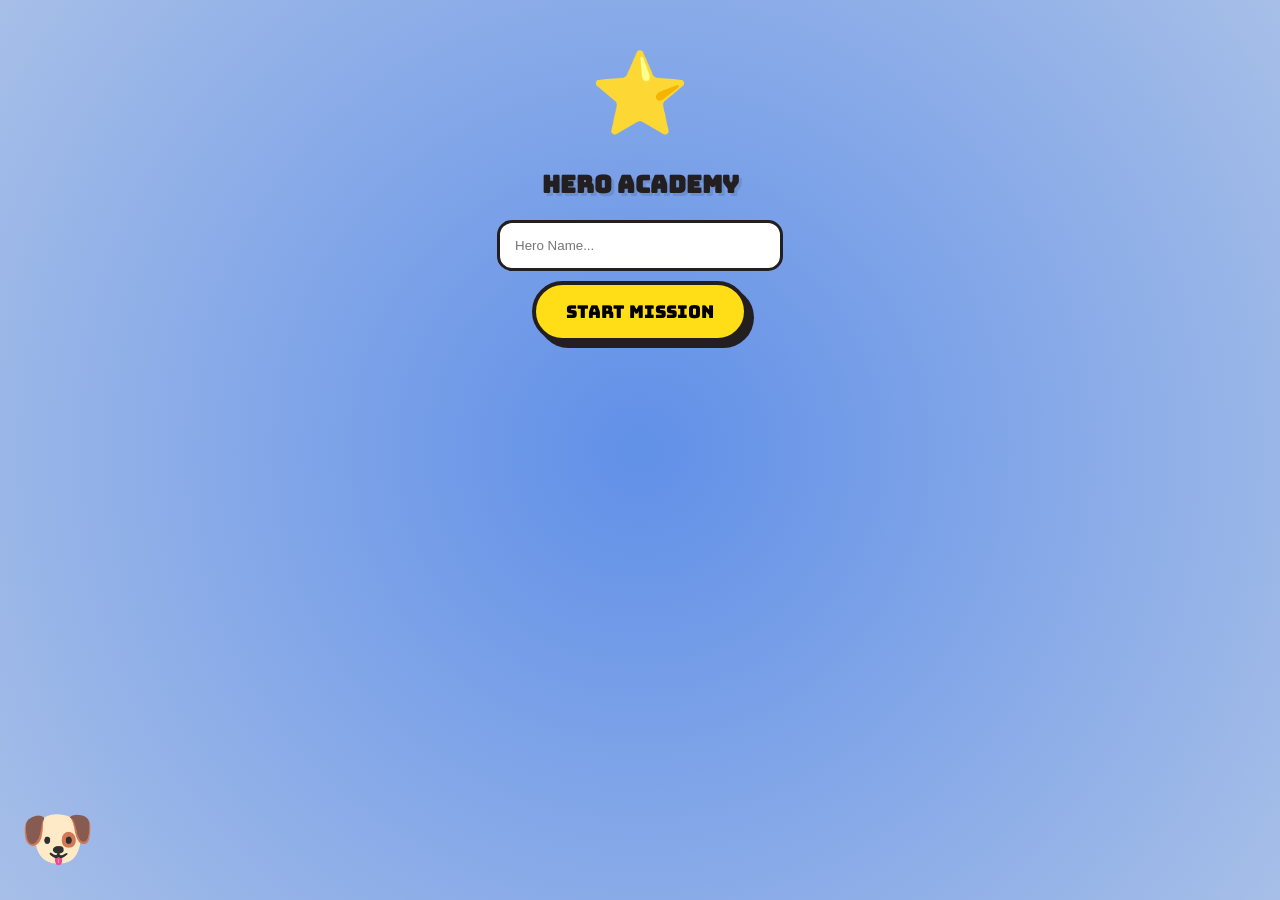
<file: Disaster Preparedness Education System/Frontend/Project structure/index.html>
<!DOCTYPE html>
<html lang="en">
<head>
    <meta charset="UTF-8">
    <meta name="viewport" content="width=device-width, initial-scale=1.0">
    <title>Hero Academy | Disaster Prep</title>
    <link href="https://fonts.googleapis.com/css2?family=Bungee&family=Nunito:wght@400;700;900&display=swap" rel="stylesheet">
    <style>
        :root {
            --pop-yellow: #FFDE17; --pop-blue: #00AEEF; --pop-pink: #EC008C;
            --pop-green: #7AC143; --pop-orange: #F7941D; --pop-purple: #9b59b6;
            --white: #FFFFFF; --dark: #231F20;
        }

        body { 
            margin: 0; font-family: 'Nunito', sans-serif; 
            background: radial-gradient(circle, #6190E8, #A7BFE8);
            color: var(--dark); min-height: 100vh; overflow-x: hidden;
        }

        h1, h2, h3 { font-family: 'Bungee', cursive; text-shadow: 3px 3px 0px rgba(0,0,0,0.1); }

        /* --- Screens --- */
        .screen { display: none; padding: 40px 20px; flex-direction: column; align-items: center; text-align: center; }
        .active { display: flex; animation: fadeIn 0.5s; }
        @keyframes fadeIn { from { opacity: 0; } to { opacity: 1; } }

        /* --- UI Elements --- */
        .btn {
            background: var(--pop-yellow); border: 4px solid var(--dark);
            padding: 15px 30px; font-family: 'Bungee'; font-size: 1.1rem;
            border-radius: 50px; cursor: pointer; transition: 0.2s;
            box-shadow: 6px 6px 0px var(--dark); margin: 10px;
        }
        .btn:hover { transform: scale(1.05); background: var(--white); }
        
        .grid { display: grid; grid-template-columns: repeat(auto-fit, minmax(250px, 1fr)); gap: 20px; width: 100%; max-width: 1100px; margin-top: 20px; }
        
        .card {
            background: var(--white); border: 4px solid var(--dark);
            border-radius: 25px; padding: 20px; box-shadow: 8px 8px 0px rgba(0,0,0,0.1);
            transition: 0.3s; position: relative;
        }
        .card.completed { border-color: var(--pop-green); background: #f0fff0; }
        .card.completed::after { content: "✅"; position: absolute; top: 10px; right: 10px; font-size: 25px; }

        .hidden { display: none !important; }

        /* --- Mascot & Bubble --- */
        #mascot-container { position: fixed; bottom: 20px; left: 20px; z-index: 100; text-align: center; }
        #bubble { 
            background: white; border: 3px solid var(--dark); border-radius: 20px; 
            padding: 10px; margin-bottom: 10px; max-width: 200px; font-weight: bold;
            position: relative; box-shadow: 5px 5px 0px rgba(0,0,0,0.1);
        }

        /* --- Certificate --- */
        #certificate {
            width: 700px; padding: 40px; background: white; border: 15px double var(--pop-orange);
            text-align: center; display: none; margin: 20px auto; position: relative;
        }
    </style>
</head>
<body>

    <div id="mascot-container">
        <div id="bubble" class="hidden"></div>
        <div id="mascot" style="font-size: 60px;">🐶</div>
    </div>

    <section id="login-screen" class="screen active">
        <div style="font-size: 80px;">⭐</div>
        <h1>HERO ACADEMY</h1>
        <input type="text" id="username" placeholder="Hero Name..." style="padding:15px; border-radius:15px; width:250px; border:3px solid var(--dark);">
        <button class="btn" onclick="startApp()">START MISSION</button>
    </section>

    <section id="dashboard-screen" class="screen">
        <h2>MISSION CONTROL: <span id="hero-name" style="color: var(--pop-pink);">HERO</span></h2>
        <div id="progress-container" style="width: 80%; background: #ddd; height: 30px; border-radius: 15px; border: 3px solid var(--dark); overflow:hidden; margin: 20px;">
            <div id="progress-fill" style="height:100%; width:0%; background: var(--pop-green); transition: 0.5s;"></div>
        </div>
        <p>Modules Finished: <span id="count">0</span> / 5</p>
        <div class="grid" id="module-grid"></div>
        <button id="cert-btn" class="btn" style="display:none; background: var(--pop-orange);" onclick="generateCertificate()">🏆 CLAIM CERTIFICATE</button>
    </section>

    <section id="learning-screen" class="screen">
    <div id="timer-display" style="font-family:'Bungee'; color:var(--pop-pink); font-size:1.5rem; margin-bottom:15px; text-shadow: 2px 2px 0px #000;">
        ⏳ TIME LEFT: 15s
    </div>

    <div class="info-box" id="game-info-box" style="background: white; padding: 30px; border-radius: 30px; border: 4px solid var(--pop-blue); max-width: 700px; box-shadow: 10px 10px 0px rgba(0,0,0,0.1);">
        <h2 id="dis-title"></h2>
        <p id="dis-def" style="font-weight: bold; font-size: 1.1rem; color: #555;"></p>
        
        <hr style="border: 2px dashed var(--pop-blue); margin: 20px 0;">
        
        <h3 id="quiz-q" style="color: var(--dark);"></h3>
        <div id="quiz-options"></div>
    </div>
    
    <button class="btn" style="background: #ccc; margin-top:20px;" onclick="showScreen('dashboard-screen')">ABORT MISSION</button>
</section>

    <section id="cert-screen" class="screen">
        <div id="certificate">
            <h1 style="color: var(--pop-orange); font-size: 3rem;">CERTIFICATE</h1>
            <p style="font-size: 1.5rem;">This honors the bravery of</p>
            <h2 id="cert-hero-name" style="font-size: 2.5rem; text-decoration: underline;"></h2>
            <p style="font-size: 1.2rem;">For completing the official <br><strong>Disaster Preparedness Training</strong></p>
            <div class="cert-seal" style="font-size: 80px; margin: 20px 0;">🏅</div>
            <p>Date: <span id="cert-date"></span></p>
        </div>
        <button class="btn" onclick="window.print()">🖨️ PRINT CERTIFICATE</button>
        <button class="btn" onclick="location.reload()">PLAY AGAIN</button>
    </section>

    <script>
        // Add this to your JS logic
async function sendToDatabase(name) {
    try {
        const response = await fetch('http://127.0.0.1:5000/save_hero', {
            method: 'POST',
            headers: {
                'Content-Type': 'application/json'
            },
            body: JSON.stringify({ username: name })
        });
        const data = await response.json();
        console.log(data.message);
    } catch (error) {
        console.error("Database Error:", error);
    }
}

// Trigger this whenever a module is mastered
function checkAns(choice) {
    if(choice === currentQuizData[currentQIndex].c) {
        currentQIndex++;
        if(currentQIndex < currentQuizData.length) {
            loadQuestion();
        } else {
            clearInterval(timerInterval);
            
            // --- NEW: Save to MySQL via Flask ---
            sendToDatabase(heroName); 
            // ------------------------------------
            
            alert("🏆 MISSION MASTERED!");
            if(!completedModules.includes(currentKey)) completedModules.push(currentKey);
            renderDashboard();
            showScreen('dashboard-screen');
        }
    } else {
        alert("❌ Not safe! Try again!");
    }
}
        const disasterData = {
            earthquake: {
                title: "Earthquake Mission", icon: "🌋",
                def: "When the Earth's plates move, the ground shakes! Stay calm and protect your head.",
                questions: [
                    { q: "The ground starts shaking! What is the first thing you do?", a: ["Run for the door", "Drop, Cover, and Hold on!", "Call a friend"], c: 1 },
                    { q: "You are in bed during an earthquake. What should you do?", a: ["Stay there and protect your head with a pillow", "Hide under the bed", "Run to the kitchen"], c: 0 },
                    { q: "If you are outside when an earthquake hits, where should you go?", a: ["Under a big tree", "Next to a tall building", "An open area away from buildings"], c: 2 },
                    { q: "After the shaking stops, what should you expect?", a: ["A party", "Aftershocks (smaller shakes)", "Snowfall"], c: 1 },
                    { q: "In a store, what should you stay away from?", a: ["The exit", "Glass windows and heavy shelves", "The floor"], c: 1 }
                ]
            },
            fire: {
                title: "Fire Safety Mission", icon: "🔥",
                def: "Fire is fast! Staying low and having an escape plan is your superpower.",
                questions: [
                    { q: "What should you do if your clothes catch fire?", a: ["Run and scream", "Stop, Drop, and Roll", "Cover with a blanket"], c: 1 },
                    { q: "How should you check if a closed door is hot?", a: ["Palm of your hand", "Kick it", "Back of your hand"], c: 2 },
                    { q: "Where is the cleanest air in a smoky room?", a: ["Near the ceiling", "Middle of the room", "Near the floor (crawl)"], c: 2 },
                    { q: "A 'Meeting Place' is...", a: ["A spot outside to meet your family", "Where you play tag", "Under the bed"], c: 0 },
                    { q: "How often should you practice a fire drill?", a: ["Every 10 years", "Twice a year", "Never"], c: 1 }
                ]
            },
            flood: {
                title: "Flood Alert Mission", icon: "🌊",
                def: "Rising waters are powerful. Never walk or drive through flood water!",
                questions: [
                    { q: "What is the Hero rule for flooded roads?", a: ["Swim fast", "Turn around, don't drown", "Walk slowly"], c: 1 },
                    { q: "Why is flood water dangerous?", a: ["It's too cold", "It hides sharp objects/dirt", "It has fish"], c: 1 },
                    { q: "Where should you go if water enters your house?", a: ["The basement", "Highest floor", "The garage"], c: 1 },
                    { q: "Electrical items in a flood should be...", a: ["Turned on", "Unplugged (if safe)", "Put in water"], c: 1 },
                    { q: "6 inches of fast water can...", a: ["Knock an adult over", "Be a nice bath", "Make you fly"], c: 0 }
                ]
            },
            pandemic: {
                title: "Pandemic Awareness", icon: "🦠",
                def: "Fight tiny germs with soap and space! Heroes keep everyone healthy.",
                questions: [
                    { q: "How long should you wash your hands?", a: ["5 seconds", "Until they look clean", "20 seconds"], c: 2 },
                    { q: "Sneeze coming? What do you do?", a: ["Use your hands", "Use your elbow", "Just sneeze in the air"], c: 1 },
                    { q: "Social distancing helps...", a: ["To be mean", "Stop germs jumping", "Because we are playing tag"], c: 1 },
                    { q: "Best way to clean a desk?", a: ["Blow on it", "Disinfectant wipes", "Your sleeve"], c: 1 },
                    { q: "A mask protects...", a: ["Your pet", "Everyone around you", "Your toys"], c: 1 }
                ]
            },
            storm: {
                title: "Storm & Tornado Mission", icon: "🌪️",
                def: "High winds and thunder! Find the strongest part of your home.",
                questions: [
                    { q: "Safest place during a tornado?", a: ["Kitchen", "Near a window", "Basement/Inside room"], c: 2 },
                    { q: "Emergency Kit essential?", a: ["Video games", "Water, flashlight, first aid", "Heavy TV"], c: 1 },
                    { q: "Hear thunder?", a: ["Go inside immediately", "Go swimming", "Stand under a tree"], c: 0 },
                    { q: "A Tornado 'Watch' means...", a: ["One is here now", "Conditions are right for one", "A storm movie"], c: 1 },
                    { q: "In a car during a tornado?", a: ["Drive faster", "Find a low ditch/ground", "Hide under the seat"], c: 1 }
                ]
            }
        };

        let heroName = "";
        let completedModules = [];
        let currentQuizData = [];
        let currentQIndex = 0;
        let currentKey = "";
        let timeLeft = 15;
        let timerInterval;

        function talk(text) {
            const bubble = document.getElementById('bubble');
            bubble.innerText = text;
            bubble.classList.remove('hidden');
            setTimeout(() => bubble.classList.add('hidden'), 4000);
        }

        async function startApp() {
    const nameInput = document.getElementById('username').value;
    if(!nameInput) return alert("Please name your Hero!");

    try {
        // Send the name to the Flask Backend
        const response = await fetch('http://127.0.0.1:5000/register_hero', {
            method: 'POST',
            headers: { 'Content-Type': 'application/json' },
            body: JSON.stringify({ username: nameInput })
        });

        const data = await response.json();
        
        if (response.ok) {
            console.log("Database Sync:", data.message);
            heroName = nameInput;
            document.getElementById('hero-name').innerText = heroName.toUpperCase();
            renderDashboard();
            showScreen('dashboard-screen');
            talk("Welcome to the Academy, Hero! You are officially registered.");
        } else {
            alert("Registration failed: " + data.error);
        }
    } catch (error) {
        console.error("Connection Error:", error);
        alert("Could not connect to the database server.");
    }
}

        function startModule(key) {
            currentKey = key;
            currentQuizData = disasterData[key].questions;
            currentQIndex = 0;
            document.getElementById('dis-title').innerText = disasterData[key].title;
            document.getElementById('dis-def').innerText = disasterData[key].def;
            showScreen('learning-screen');
            loadQuestion();
        }

        function startTimer() {
            timeLeft = 15;
            const display = document.getElementById('timer-display');
            display.innerText = `⏳ TIME LEFT: ${timeLeft}s`;
            clearInterval(timerInterval);
            timerInterval = setInterval(() => {
                timeLeft--;
                display.innerText = `⏳ TIME LEFT: ${timeLeft}s`;
                if(timeLeft <= 5) {
                    display.style.color = "red";
                    display.style.transform = "scale(1.2)";
                } else {
                    display.style.color = "var(--pop-pink)";
                    display.style.transform = "scale(1.0)";
                }
                if(timeLeft <= 0) {
                    clearInterval(timerInterval);
                    alert("⏰ TIME IS UP! Speed is key for a Hero. Restarting mission!");
                    startModule(currentKey);
                }
            }, 1000);
        }

        function loadQuestion() {
            startTimer();
            const q = currentQuizData[currentQIndex];
            document.getElementById('quiz-q').innerText = `Challenge ${currentQIndex + 1}/5: ${q.q}`;
            const options = document.getElementById('quiz-options');
            options.innerHTML = "";
            q.a.forEach((opt, i) => {
                const b = document.createElement('button');
                b.className = "btn"; b.style.width = "100%";
                b.innerText = opt;
                b.onclick = () => checkAns(i);
                options.appendChild(b);
            });
        }

        function checkAns(choice) {
            if(choice === currentQuizData[currentQIndex].c) {
                currentQIndex++;
                if(currentQIndex < currentQuizData.length) {
                    talk("Excellent choice!");
                    loadQuestion();
                } else {
                    clearInterval(timerInterval);
                    alert("🏆 MISSION MASTERED!");
                    if(!completedModules.includes(currentKey)) completedModules.push(currentKey);
                    renderDashboard();
                    showScreen('dashboard-screen');
                    talk("One step closer to the certificate!");
                }
            } else {
                talk("Watch out! That's dangerous!");
                alert("❌ Not safe! Try again!");
            }
        }

        function renderDashboard() {
            const grid = document.getElementById('module-grid');
            grid.innerHTML = "";
            for (let key in disasterData) {
                const isDone = completedModules.includes(key);
                grid.innerHTML += `
                    <div class="card ${isDone ? 'completed' : ''}">
                        <div style="font-size:40px">${disasterData[key].icon}</div>
                        <h3>${disasterData[key].title}</h3>
                        <button class="btn" onclick="startModule('${key}')" ${isDone ? 'style="background:#7AC143"' : ''}>
                            ${isDone ? 'MASTERED ✅' : 'START MISSION'}
                        </button>
                    </div>`;
            }
            updateProgress();
        }

        function updateProgress() {
            const total = Object.keys(disasterData).length;
            const current = completedModules.length;
            document.getElementById('count').innerText = current;
            document.getElementById('progress-fill').style.width = (current / total * 100) + "%";
            if(current === total) document.getElementById('cert-btn').style.display = "block";
        }

        function generateCertificate() {
            document.getElementById('cert-hero-name').innerText = heroName.toUpperCase();
            document.getElementById('cert-date').innerText = new Date().toLocaleDateString();
            document.getElementById('certificate').style.display = "block";
            showScreen('cert-screen');
        }
    </script>
</body>
</html>
</file>
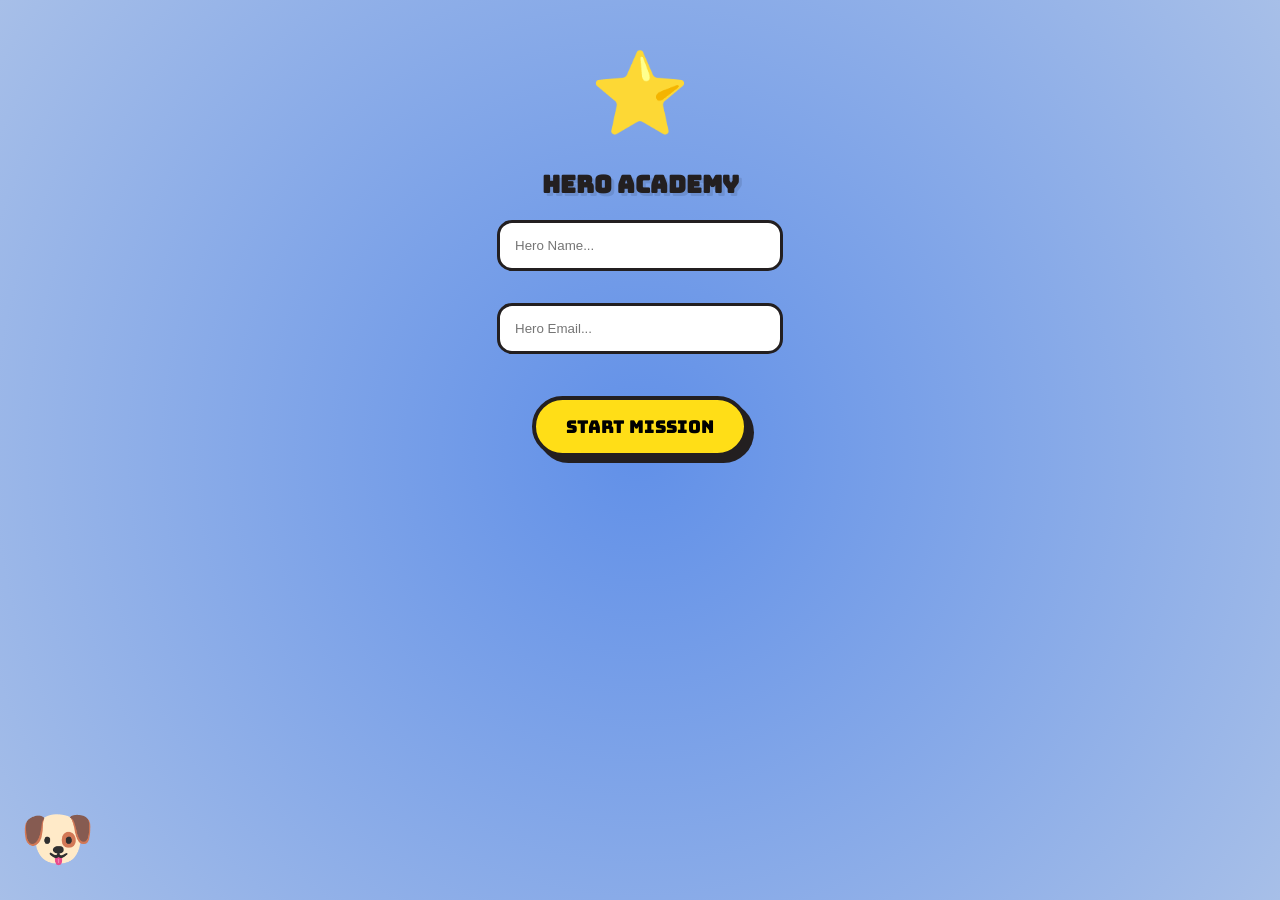
<file: Disaster Preparedness Education System/Backend/flask/templates/index.html>
<!DOCTYPE html>
<html lang="en">
<head>
    <meta charset="UTF-8">
    <meta name="viewport" content="width=device-width, initial-scale=1.0">
    <title>Hero Academy | Disaster Prep</title>
    <link href="https://fonts.googleapis.com/css2?family=Bungee&family=Nunito:wght@400;700;900&display=swap" rel="stylesheet">
    <style>
        :root {
            --pop-yellow: #FFDE17; --pop-blue: #00AEEF; --pop-pink: #EC008C;
            --pop-green: #7AC143; --pop-orange: #F7941D; --pop-purple: #9b59b6;
            --white: #FFFFFF; --dark: #231F20;
        }

        body { 
            margin: 0; font-family: 'Nunito', sans-serif; 
            background: radial-gradient(circle, #6190E8, #A7BFE8);
            color: var(--dark); min-height: 100vh; overflow-x: hidden;
        }

        h1, h2, h3 { font-family: 'Bungee', cursive; text-shadow: 3px 3px 0px rgba(0,0,0,0.1); }

        /* --- Screens --- */
        .screen { display: none; padding: 40px 20px; flex-direction: column; align-items: center; text-align: center; }
        .active { display: flex; animation: fadeIn 0.5s; }
        @keyframes fadeIn { from { opacity: 0; } to { opacity: 1; } }

        /* --- UI Elements --- */
        .btn {
            background: var(--pop-yellow); border: 4px solid var(--dark);
            padding: 15px 30px; font-family: 'Bungee'; font-size: 1.1rem;
            border-radius: 50px; cursor: pointer; transition: 0.2s;
            box-shadow: 6px 6px 0px var(--dark); margin: 10px;
        }
        .btn:hover { transform: scale(1.05); background: var(--white); }
        
        .grid { display: grid; grid-template-columns: repeat(auto-fit, minmax(250px, 1fr)); gap: 20px; width: 100%; max-width: 1100px; margin-top: 20px; }
        
        .card {
            background: var(--white); border: 4px solid var(--dark);
            border-radius: 25px; padding: 20px; box-shadow: 8px 8px 0px rgba(0,0,0,0.1);
            transition: 0.3s; position: relative;
        }
        .card.completed { border-color: var(--pop-green); background: #f0fff0; }
        .card.completed::after { content: "✅"; position: absolute; top: 10px; right: 10px; font-size: 25px; }

        .hidden { display: none !important; }

        /* --- Mascot & Bubble --- */
        #mascot-container { position: fixed; bottom: 20px; left: 20px; z-index: 100; text-align: center; }
        #bubble { 
            background: white; border: 3px solid var(--dark); border-radius: 20px; 
            padding: 10px; margin-bottom: 10px; max-width: 200px; font-weight: bold;
            position: relative; box-shadow: 5px 5px 0px rgba(0,0,0,0.1);
        }

        /* --- Certificate --- */
        #certificate {
            width: 700px; padding: 40px; background: white; border: 15px double var(--pop-orange);
            text-align: center; display: none; margin: 20px auto; position: relative;
        }
    </style>
</head>
<body>

    <div id="mascot-container">
        <div id="bubble" class="hidden"></div>
        <div id="mascot" style="font-size: 60px;">🐶</div>
    </div>

    <section id="login-screen" class="screen active">
        <div style="font-size: 80px;">⭐</div>
        <h1>HERO ACADEMY</h1>
        
        <input type="text" id="username" placeholder="Hero Name..." 
               style="padding:15px; border-radius:15px; width:250px; border:3px solid var(--dark); margin-bottom: 10px;">
        <br>
        
        <input type="email" id="email" placeholder="Hero Email..." 
               style="padding:15px; border-radius:15px; width:250px; border:3px solid var(--dark); margin-bottom: 10px;">
        <br>

        <button class="btn" onclick="startApp()">START MISSION</button>
    </section>

   <section id="dashboard-screen" class="screen">
        <h2>MISSION CONTROL: <span id="hero-name" style="color: var(--pop-pink);">HERO</span></h2>
        
        <div id="progress-container" style="width: 80%; background: #ddd; height: 30px; border-radius: 15px; border: 3px solid var(--dark); overflow:hidden; margin: 20px;">
            <div id="progress-fill" style="height:100%; width:0%; background: var(--pop-green); transition: 0.5s;"></div>
        </div>
        
        <p>Modules Finished: <span id="count">0</span> / 5</p>
        
        <div class="grid" id="module-grid"></div>

        <div style="margin-top: 30px; display: flex; gap: 20px; justify-content: center;">
            <button id="cert-btn" class="btn" style="display:none; background: var(--pop-orange);" onclick="generateCertificate()">
                🏆 CLAIM CERTIFICATE
            </button>
            
            <a href="/graduates" class="btn" style="background: var(--pop-purple); color: white; text-decoration: none; display: flex; align-items: center; justify-content: center;">
                📜 HALL OF FAME
            </a>
        </div>
    </section>

    <section id="learning-screen" class="screen">
        <div id="timer-display" style="font-family:'Bungee'; color:var(--pop-pink); font-size:1.5rem; margin-bottom:15px; text-shadow: 2px 2px 0px #000;">
            ⏳ TIME LEFT: 15s
        </div>

        <div class="info-box" id="game-info-box" style="background: white; padding: 30px; border-radius: 30px; border: 4px solid var(--pop-blue); max-width: 700px;">
            <h2 id="dis-title"></h2>
            <p id="dis-def" style="font-weight: bold; font-size: 1.1rem; color: #555;"></p>
            <hr style="border: 2px dashed var(--pop-blue); margin: 20px 0;">
            <h3 id="quiz-q" style="color: var(--dark);"></h3>
            <div id="quiz-options"></div>
        </div>
        
        <button class="btn" style="background: #ccc; margin-top:20px;" onclick="showScreen('dashboard-screen')">ABORT MISSION</button>
    </section>

    <section id="cert-screen" class="screen">
        <div id="certificate">
            <h1 style="color: var(--pop-orange); font-size: 3rem;">CERTIFICATE</h1>
            <p style="font-size: 1.5rem;">This honors the bravery of</p>
            <h2 id="cert-hero-name" style="font-size: 2.5rem; text-decoration: underline;"></h2>
            <p style="font-size: 1.2rem;">For completing the official <br><strong>Disaster Preparedness Training</strong></p>
            <div class="cert-seal" style="font-size: 80px; margin: 20px 0;">🏅</div>
            <p>Date: <span id="cert-date"></span></p>
        </div>
        <button class="btn" onclick="window.print()">🖨️ PRINT CERTIFICATE</button>
        <button class="btn" onclick="location.reload()">PLAY AGAIN</button>
    </section>

    <script>
        const disasterData = {
            earthquake: {
                title: "Earthquake Mission", icon: "🌋",
                def: "When the Earth's plates move, the ground shakes! Stay calm and protect your head.",
                questions: [
                    { q: "The ground starts shaking! What is the first thing you do?", a: ["Run for the door", "Drop, Cover, and Hold on!", "Call a friend"], c: 1 },
                    { q: "You are in bed during an earthquake. What should you do?", a: ["Stay there and protect your head with a pillow", "Hide under the bed", "Run to the kitchen"], c: 0 },
                    { q: "If you are outside when an earthquake hits, where should you go?", a: ["Under a big tree", "Next to a tall building", "An open area away from buildings"], c: 2 },
                    { q: "After the shaking stops, what should you expect?", a: ["A party", "Aftershocks (smaller shakes)", "Snowfall"], c: 1 },
                    { q: "In a store, what should you stay away from?", a: ["The exit", "Glass windows and heavy shelves", "The floor"], c: 1 }
                ]
            },
            fire: {
                title: "Fire Safety Mission", icon: "🔥",
                def: "Fire is fast! Staying low and having an escape plan is your superpower.",
                questions: [
                    { q: "What should you do if your clothes catch fire?", a: ["Run and scream", "Stop, Drop, and Roll", "Cover with a blanket"], c: 1 },
                    { q: "How should you check if a closed door is hot?", a: ["Palm of your hand", "Kick it", "Back of your hand"], c: 2 },
                    { q: "Where is the cleanest air in a smoky room?", a: ["Near the ceiling", "Middle of the room", "Near the floor (crawl)"], c: 2 },
                    { q: "A 'Meeting Place' is...", a: ["A spot outside to meet your family", "Where you play tag", "Under the bed"], c: 0 },
                    { q: "How often should you practice a fire drill?", a: ["Every 10 years", "Twice a year", "Never"], c: 1 }
                ]
            },
            flood: {
                title: "Flood Alert Mission", icon: "🌊",
                def: "Rising waters are powerful. Never walk or drive through flood water!",
                questions: [
                    { q: "What is the Hero rule for flooded roads?", a: ["Swim fast", "Turn around, don't drown", "Walk slowly"], c: 1 },
                    { q: "Why is flood water dangerous?", a: ["It's too cold", "It hides sharp objects/dirt", "It has fish"], c: 1 },
                    { q: "Where should you go if water enters your house?", a: ["The basement", "Highest floor", "The garage"], c: 1 },
                    { q: "Electrical items in a flood should be...", a: ["Turned on", "Unplugged (if safe)", "Put in water"], c: 1 },
                    { q: "6 inches of fast water can...", a: ["Knock an adult over", "Be a nice bath", "Make you fly"], c: 0 }
                ]
            },
            pandemic: {
                title: "Pandemic Awareness", icon: "🦠",
                def: "Fight tiny germs with soap and space! Heroes keep everyone healthy.",
                questions: [
                    { q: "How long should you wash your hands?", a: ["5 seconds", "Until they look clean", "20 seconds"], c: 2 },
                    { q: "Sneeze coming? What do you do?", a: ["Use your hands", "Use your elbow", "Just sneeze in the air"], c: 1 },
                    { q: "Social distancing helps...", a: ["To be mean", "Stop germs jumping", "Because we are playing tag"], c: 1 },
                    { q: "Best way to clean a desk?", a: ["Blow on it", "Disinfectant wipes", "Your sleeve"], c: 1 },
                    { q: "A mask protects...", a: ["Your pet", "Everyone around you", "Your toys"], c: 1 }
                ]
            },
            storm: {
                title: "Storm & Tornado Mission", icon: "🌪️",
                def: "High winds and thunder! Find the strongest part of your home.",
                questions: [
                    { q: "Safest place during a tornado?", a: ["Kitchen", "Near a window", "Basement/Inside room"], c: 2 },
                    { q: "Emergency Kit essential?", a: ["Video games", "Water, flashlight, first aid", "Heavy TV"], c: 1 },
                    { q: "Hear thunder?", a: ["Go inside immediately", "Go swimming", "Stand under a tree"], c: 0 },
                    { q: "A Tornado 'Watch' means...", a: ["One is here now", "Conditions are right for one", "A storm movie"], c: 1 },
                    { q: "In a car during a tornado?", a: ["Drive faster", "Find a low ditch/ground", "Hide under the seat"], c: 1 }
                ]
            }
        };

        let heroName = "";
        let completedModules = [];
        let currentQuizData = [];
        let currentQIndex = 0;
        let currentKey = "";
        let timeLeft = 15;
        let timerInterval;

        function talk(text) {
            const bubble = document.getElementById('bubble');
            bubble.innerText = text;
            bubble.classList.remove('hidden');
            setTimeout(() => bubble.classList.add('hidden'), 4000);
        }

       async function startApp() {
            heroName = document.getElementById('username').value;
            let Email = document.getElementById('email').value; // <--- NEW

            if(!heroName || !Email) return alert("Please enter both Name and Email!");

            try {
                // Send BOTH name and email to Python
                const response = await fetch('http://127.0.0.1:5000/register_hero', {
                    method: 'POST',
                    headers: { 'Content-Type': 'application/json' },
                    body: JSON.stringify({ 
                        username: heroName, 
                        email: Email  // <--- NEW
                    })
                });

                const result = await response.json();

                if (response.ok) {
                    console.log("Server says:", result.message);
                    talk("Hero registered in Database!");
                } else {
                    alert("Database Error: " + result.error);
                    return; 
                }

            } catch (error) {
                alert("Could not connect to the server!");
                return;
            }

            document.getElementById('hero-name').innerText = heroName.toUpperCase();
            renderDashboard();
            showScreen('dashboard-screen');
            talk("Welcome to the Academy, Hero!");
        }
        function showScreen(id) {
            document.querySelectorAll('.screen').forEach(s => s.classList.remove('active'));
            document.getElementById(id).classList.add('active');
            if(id !== 'learning-screen') clearInterval(timerInterval);
        }

        function startModule(key) {
            currentKey = key;
            currentQuizData = disasterData[key].questions;
            currentQIndex = 0;
            document.getElementById('dis-title').innerText = disasterData[key].title;
            document.getElementById('dis-def').innerText = disasterData[key].def;
            showScreen('learning-screen');
            loadQuestion();
        }

        function startTimer() {
            timeLeft = 15;
            const display = document.getElementById('timer-display');
            display.innerText = `⏳ TIME LEFT: ${timeLeft}s`;
            clearInterval(timerInterval);
            timerInterval = setInterval(() => {
                timeLeft--;
                display.innerText = `⏳ TIME LEFT: ${timeLeft}s`;
                if(timeLeft <= 5) {
                    display.style.color = "red";
                    display.style.transform = "scale(1.2)";
                } else {
                    display.style.color = "var(--pop-pink)";
                    display.style.transform = "scale(1.0)";
                }
                if(timeLeft <= 0) {
                    clearInterval(timerInterval);
                    alert("⏰ TIME IS UP! Speed is key for a Hero. Restarting mission!");
                    startModule(currentKey);
                }
            }, 1000);
        }

        function loadQuestion() {
            startTimer();
            const q = currentQuizData[currentQIndex];
            document.getElementById('quiz-q').innerText = `Challenge ${currentQIndex + 1}/5: ${q.q}`;
            const options = document.getElementById('quiz-options');
            options.innerHTML = "";
            q.a.forEach((opt, i) => {
                const b = document.createElement('button');
                b.className = "btn"; b.style.width = "100%";
                b.innerText = opt;
                b.onclick = () => checkAns(i);
                options.appendChild(b);
            });
        }

        function checkAns(choice) {
            if(choice === currentQuizData[currentQIndex].c) {
                currentQIndex++;
                if(currentQIndex < currentQuizData.length) {
                    talk("Excellent choice!");
                    loadQuestion();
                } else {
                    clearInterval(timerInterval);
                    alert("🏆 MISSION MASTERED!");
                    if(!completedModules.includes(currentKey)) completedModules.push(currentKey);
                    renderDashboard();
                    showScreen('dashboard-screen');
                    talk("One step closer to the certificate!");
                }
            } else {
                talk("Watch out! That's dangerous!");
                alert("❌ Not safe! Try again!");
            }
        }

        function renderDashboard() {
            const grid = document.getElementById('module-grid');
            grid.innerHTML = "";
            for (let key in disasterData) {
                const isDone = completedModules.includes(key);
                grid.innerHTML += `
                    <div class="card ${isDone ? 'completed' : ''}">
                        <div style="font-size:40px">${disasterData[key].icon}</div>
                        <h3>${disasterData[key].title}</h3>
                        <button class="btn" onclick="startModule('${key}')" ${isDone ? 'style="background:#7AC143"' : ''}>
                            ${isDone ? 'MASTERED ✅' : 'START MISSION'}
                        </button>
                    </div>`;
            }
            updateProgress();
        }

        function updateProgress() {
            const total = Object.keys(disasterData).length;
            const current = completedModules.length;
            document.getElementById('count').innerText = current;
            document.getElementById('progress-fill').style.width = (current / total * 100) + "%";
            if(current === total) document.getElementById('cert-btn').style.display = "block";
        }

        async function generateCertificate() {
            // UI Logic
            document.getElementById('cert-hero-name').innerText = heroName.toUpperCase();
            document.getElementById('cert-date').innerText = new Date().toLocaleDateString();
            document.getElementById('certificate').style.display = "block";
            showScreen('cert-screen');

            // Backend Logic: Save to graduates table
            try {
                await fetch('http://127.0.0.1:5000/mark_complete', {
                    method: 'POST',
                    headers: { 'Content-Type': 'application/json' },
                    body: JSON.stringify({ username: heroName })
                });
                console.log("Added to graduates list!");
            } catch (error) {
                console.error("Error saving graduate:", error);
            }
        }
    </script>
</body>
</html>
</file>
